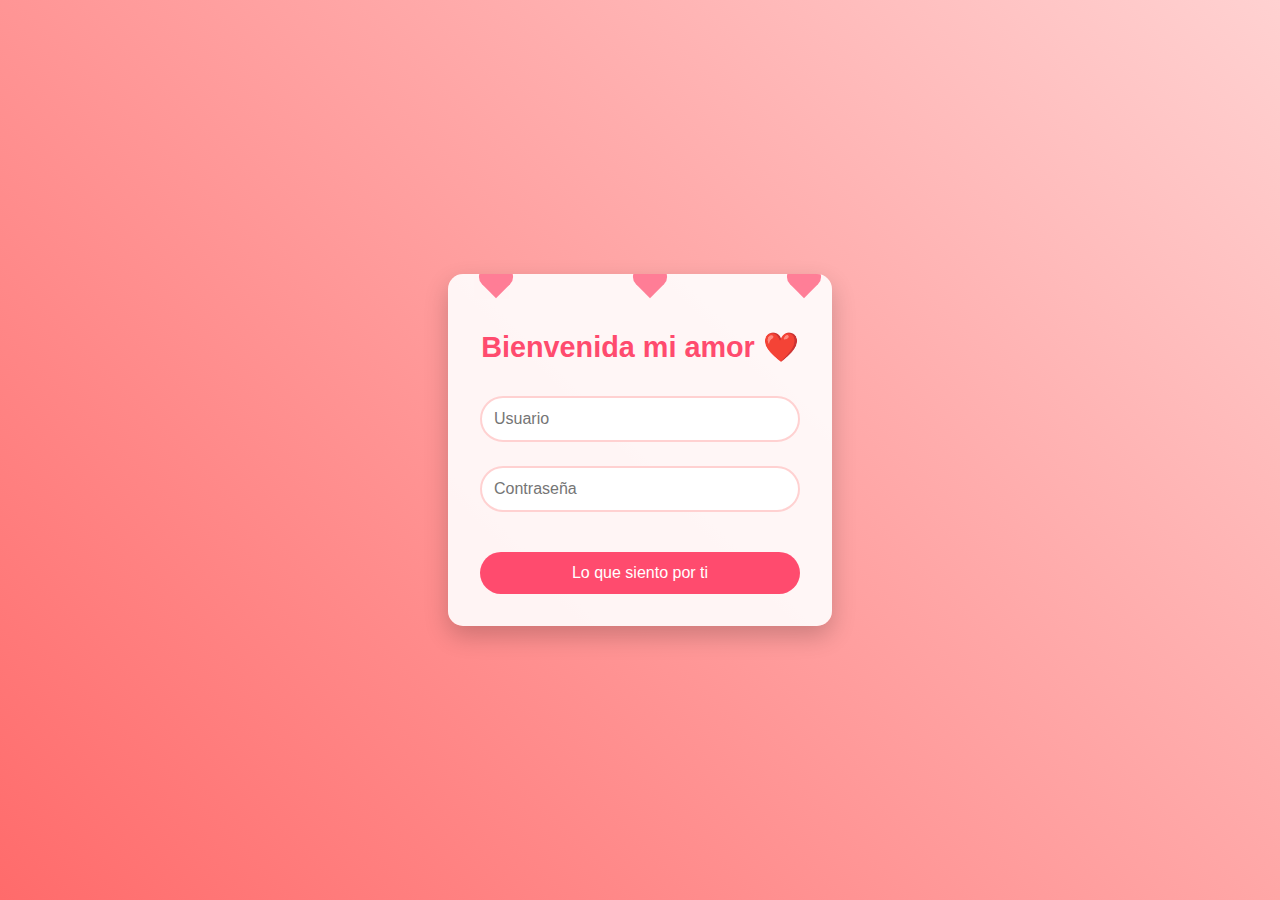
<file: index.html>
<!DOCTYPE html>
<html lang="es">
<head>
    <meta charset="UTF-8">
    <meta name="viewport" content="width=device-width, initial-scale=1.0">
    <title>Nuestro Amor ❤️</title>
    <link rel="stylesheet" href="inicio.css">
</head>
<body>
    <div class="login-container">
        <div class="love-card">
            <h2>Bienvenida mi amor ❤️</h2>
            <form id="loginForm">
                <div class="input-group">
                    <input type="text" id="username" placeholder="Usuario" required>
                </div>
                <div class="input-group">
                    <input type="password" id="password" placeholder="Contraseña" required>
                </div>
                <button type="submit">Lo que siento por ti</button>
            </form>
            <div class="hearts">
                <div class="heart"></div>
                <div class="heart"></div>
                <div class="heart"></div>
            </div>
        </div>
    </div>
    <script src="js/code.js"></script>
</body>
</html>
</file>
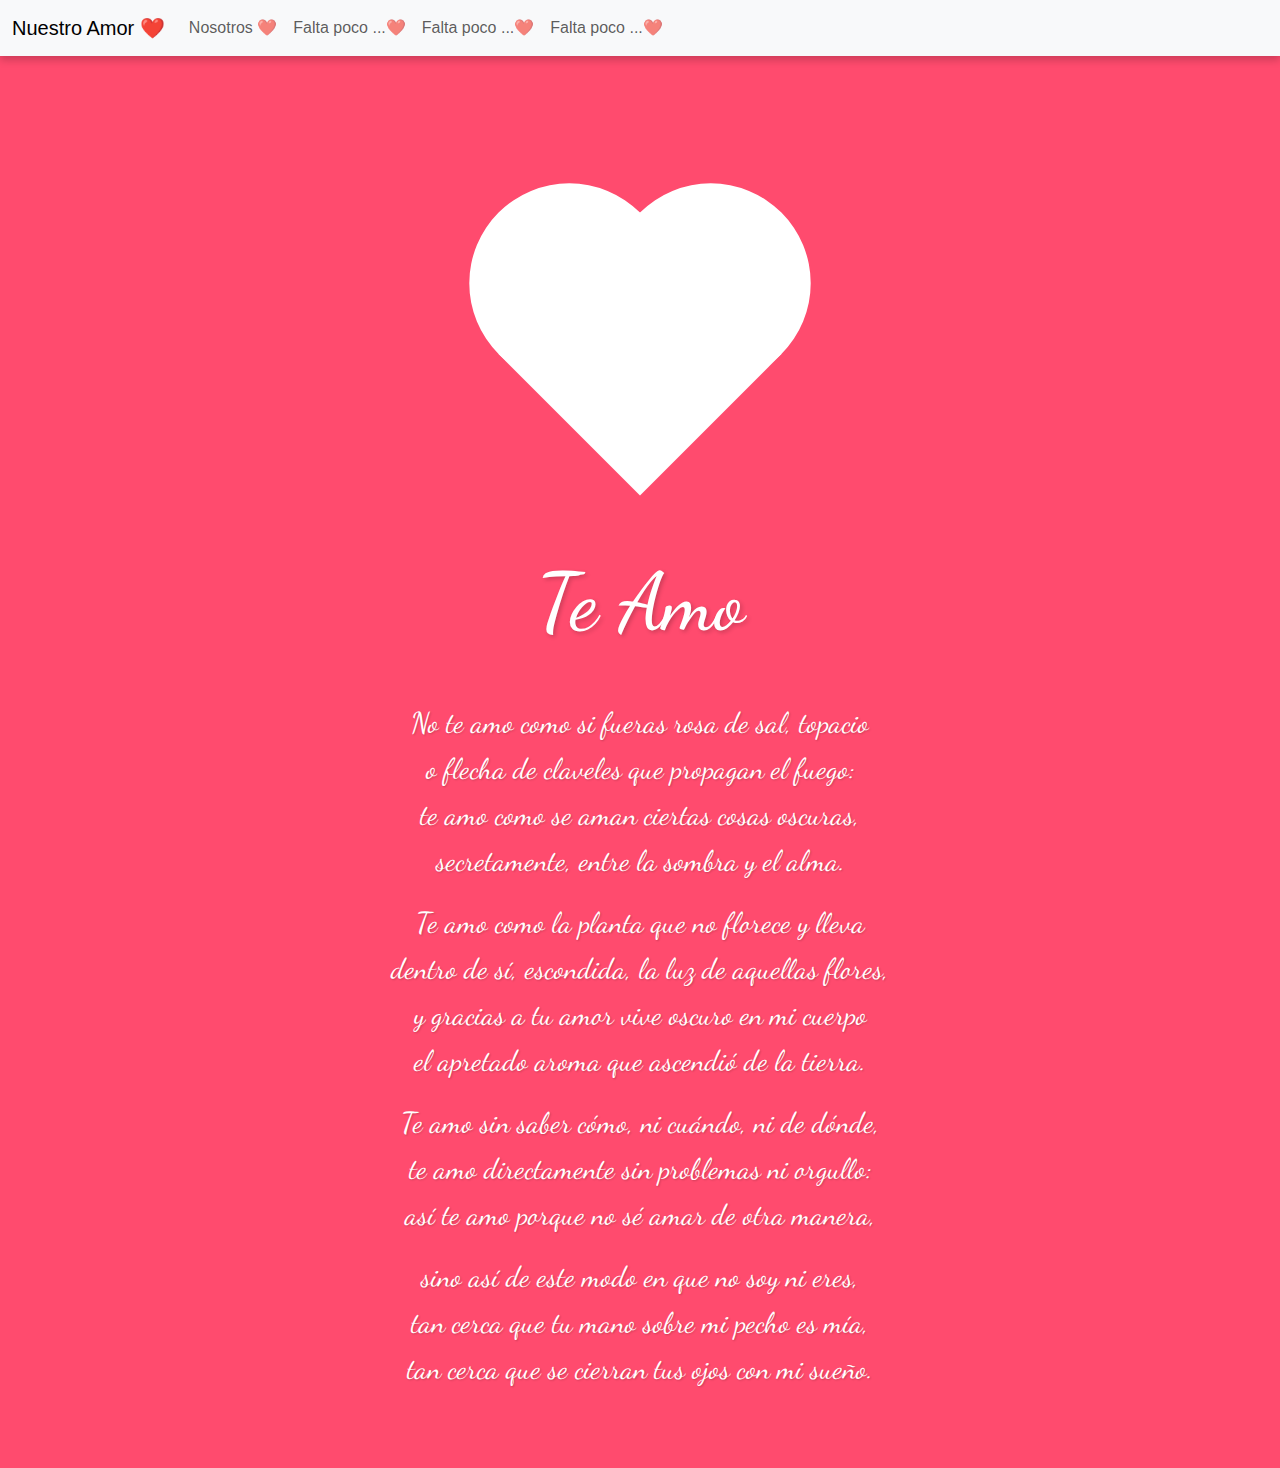
<file: home.html>
<!DOCTYPE html>
<html lang="es">
<head>
    <meta charset="UTF-8">
    <meta name="viewport" content="width=device-width, initial-scale=1.0">
    <title>Home - Nuestro Amor ❤️</title>
    <link href="https://cdn.jsdelivr.net/npm/bootstrap@5.3.0/dist/css/bootstrap.min.css" rel="stylesheet">
    <link rel="stylesheet" href="html/css/home.css">
    <link rel="stylesheet" href="html/css/heart.css"> <!-- Incluyendo heart.css -->
    <link href="https://fonts.googleapis.com/css2?family=Dancing+Script&display=swap" rel="stylesheet">
</head>
<body>
    <header>
        <nav class="navbar navbar-expand-lg navbar-light bg-light">
            <div class="container-fluid">
                <a class="navbar-brand" href="home.html" style="font-family: Arial, sans-serif;">Nuestro Amor ❤️</a>
                <button class="navbar-toggler" type="button" data-bs-toggle="collapse" data-bs-target="#navbarNav" aria-controls="navbarNav" aria-expanded="false" aria-label="Toggle navigation">
                    <span class="navbar-toggler-icon"></span>
                </button>
                <div class="collapse navbar-collapse" id="navbarNav">
                    <ul class="navbar-nav">
                        <li class="nav-item">
                            <a class="nav-link" href="nosotros.html">Nosotros ❤️</a>
                        </li>
                        <li class="nav-item">
                            <a class="nav-link" href="prox1.html">Falta poco ...❤️</a>
                        </li>
                        <li class="nav-item">
                            <a class="nav-link" href="prox2.html">Falta poco ...❤️</a>
                        </li>
                        <li class="nav-item">
                            <a class="nav-link" href="prox3.html">Falta poco ...❤️</a>
                        </li>
                    </ul>
                </div>
            </div>
        </nav>
    </header>
    <main>
        <!-- Aquí comienza el contenido del corazón -->
        <div class="container">
            <div class="heart"></div>
            <div class="message">
                <h1 style="font-family: 'Dancing Script', cursive;">Te Amo</h1> <!-- Título con Dancing Script -->
                <div class="poem-space">
                    <p>No te amo como si fueras rosa de sal, topacio<br>
                    o flecha de claveles que propagan el fuego:<br>
                    te amo como se aman ciertas cosas oscuras,<br>
                    secretamente, entre la sombra y el alma.</p>
                    
                    <p>Te amo como la planta que no florece y lleva<br>
                    dentro de sí, escondida, la luz de aquellas flores,<br>
                    y gracias a tu amor vive oscuro en mi cuerpo<br>
                    el apretado aroma que ascendió de la tierra.</p>
                    
                    <p>Te amo sin saber cómo, ni cuándo, ni de dónde,<br>
                    te amo directamente sin problemas ni orgullo:<br>
                    así te amo porque no sé amar de otra manera,</p>
                    
                    <p>sino así de este modo en que no soy ni eres,<br>
                    tan cerca que tu mano sobre mi pecho es mía,<br>
                    tan cerca que se cierran tus ojos con mi sueño.</p>
                </div>
            </div>
        </div>
        <!-- Fin del contenido del corazón -->
    </main>
    <script src="https://cdn.jsdelivr.net/npm/bootstrap@5.3.0/dist/js/bootstrap.bundle.min.js"></script>
</body>
</html>
</file>
<file: inicio.css>
/* Estilos generales */
body {
    margin: 0;
    padding: 0;
    min-height: 100vh;
    display: flex;
    justify-content: center;
    align-items: center;
    background: linear-gradient(45deg, #ff6b6b, #ffd1d1);
    font-family: Arial, sans-serif;
}

/* Contenedor principal */
.login-container {
    perspective: 1000px;
    position: relative;
}

/* Tarjeta de login */
.love-card {
    background: rgba(255, 255, 255, 0.9);
    padding: 2rem;
    border-radius: 15px;
    box-shadow: 0 10px 25px rgba(0, 0, 0, 0.2);
    width: 320px;
    text-align: center;
    transform-style: preserve-3d;
    transition: transform 0.5s;
    position: relative;
    overflow: hidden;
}

.love-card:hover {
    transform: translateY(-5px);
}

/* Título */
h2 {
    color: #ff4b6e;
    margin-bottom: 2rem;
    font-size: 1.8rem;
}

/* Grupo de inputs */
.input-group {
    margin-bottom: 1.5rem;
}

/* Estilos de los inputs */
input {
    width: 100%;
    padding: 12px;
    border: 2px solid #ffd1d1;
    border-radius: 25px;
    outline: none;
    transition: border-color 0.3s;
    box-sizing: border-box;
    font-size: 1rem;
}

input:focus {
    border-color: #ff4b6e;
}

/* Botón de submit */
button {
    width: 100%;
    padding: 12px;
    background: #ff4b6e;
    border: none;
    border-radius: 25px;
    color: white;
    font-size: 1rem;
    cursor: pointer;
    transition: transform 0.3s, background 0.3s;
    margin-top: 1rem;
}

button:hover {
    background: #ff365c;
    transform: scale(1.05);
}

/* Contenedor de corazones */
.hearts {
    position: fixed;
    width: 100%;
    height: 100%;
    top: 0;
    left: 0;
    pointer-events: none;
    z-index: 1000;
}

/* Estilos de los corazones */
.heart {
    position: absolute;
    width: 20px;
    height: 20px;
    background: #ff4b6e;
    transform: rotate(45deg);
    animation: float-up 4s infinite linear;
    opacity: 0.7;
}

.heart:before,
.heart:after {
    content: '';
    position: absolute;
    width: 20px;
    height: 20px;
    background: #ff4b6e;
    border-radius: 50%;
}

.heart:before {
    left: -10px;
    top: 0;
}

.heart:after {
    left: 0;
    top: -10px;
}

/* Posicionamiento de los corazones */
.heart:nth-child(1) {
    left: 10%;
    animation-delay: 0s;
}

.heart:nth-child(2) {
    left: 50%;
    animation-delay: 2s;
}

.heart:nth-child(3) {
    left: 90%;
    animation-delay: 4s;
}

/* Animación de los corazones */
@keyframes float-up {
    0% {
        bottom: -20px;
        transform: rotate(45deg) scale(1);
        opacity: 0.7;
    }
    100% {
        bottom: 100%;
        transform: rotate(45deg) scale(0.5);
        opacity: 0;
    }
}

/* Responsive design */
@media (max-width: 480px) {
    .love-card {
        width: 280px;
        padding: 1.5rem;
    }

    h2 {
        font-size: 1.5rem;
    }

    input, button {
        padding: 10px;
    }
}
</file>
<file: html/css/home.css>
/* Estilos generales */
body {
    margin: 0;
    font-family: Arial, sans-serif;
    background: linear-gradient(45deg, #ff6b6b, #ffd1d1);
}

/* Estilos del header */
header {
    position: relative; /* Asegura que el header tenga posición relativa */
    z-index: 10; /* Asegura que esté por encima de otros elementos */
    background-color: rgba(255, 255, 255, 0.9);
    box-shadow: 0 4px 8px rgba(0, 0, 0, 0.2);
    width: 100%; /* Asegura que el header ocupe todo el ancho */
}

/* Contenedor del navbar */
.navbar-container {
    display: flex;
    align-items: center;
    justify-content: space-between; /* Distribuye el espacio entre el logo y el menú */
    padding: 1rem 2rem; /* Espacio interno del contenedor */
    width: 100%; /* Asegura que el contenedor ocupe todo el ancho */
}

/* Estilos del logo */
.logo {
    color: #ff4b6e;
    font-size: 1.8rem;
}

/* Estilos del menú de navegación */
.navbar-menu {
    list-style: none;
    display: flex;
    gap: 1.5rem;
    margin: 0; /* Eliminar márgenes para que ocupe todo el ancho */
    padding: 0; /* Asegurar que no haya padding */
    justify-content: center; /* Centra el menú dentro del contenedor */
    flex-grow: 1; /* Permite que el menú crezca y use el espacio disponible */
}

.navbar-menu li {
    margin: 0;
}

.navbar-menu a {
    text-decoration: none;
    color: #ff4b6e;
    font-size: 1rem;
    transition: color 0.3s;
}

.navbar-menu a:hover {
    color: #ff365c;
}

/* Estilos del contenido principal */
main {
    display: flex;
    justify-content: center;
    align-items: center;
    height: calc(100vh - 60px); /* Ajustar según la altura del navbar */
    text-align: center;
}

.welcome-message h2 {
    color: #ff4b6e;
    margin-bottom: 1rem;
}

.welcome-message p {
    font-size: 1.2rem;
    color: #333;
}

/* Responsive design */
@media (max-width: 480px) {
    .navbar-menu {
        flex-direction: column;
        gap: 0.5rem;
    }

    .welcome-message h2 {
        font-size: 1.5rem;
    }
}
</file>
<file: html/css/heart.css>
/* Estilos generales */
body {
    margin: 0;
    font-family: Arial, sans-serif;
    background: #ff4b6e; /* Fondo del corazón */
    min-height: 100vh; /* Altura mínima para el cuerpo */

}

/* Contenedor del corazón */
.container {
    display: flex;
    flex-direction: column;
    align-items: center;
    justify-content: center;
    min-height: 100vh;
    padding: 20px;
    margin-top: 500px;
}

/* Estilos del corazón */
.heart {
    position: relative;
    width: 200px; 
    height: 200px; 
    transform: rotate(-45deg);
    animation: heartbeat 1.2s infinite;
    margin-bottom: 50px;
    background-color: #fff;
    margin-top: 250px ;
}

.heart::before,
.heart::after {
    content: "";
    position: absolute;
    width: 200px; 
    height: 200px; 
    border-radius: 50%;
    background-color: #fff;
}

.heart::before {
    top: -100px; 
    left: 0;
}

.heart::after {
    left: 100px; 
    top: 0;
}

@keyframes heartbeat {
    0% { transform: rotate(-45deg) scale(1); }
    25% { transform: rotate(-45deg) scale(1.1); }
    50% { transform: rotate(-45deg) scale(1); }
    75% { transform: rotate(-45deg) scale(1.1); }
    100% { transform: rotate(-45deg) scale(1); }
}

/* Estilos del mensaje */
.message {
    text-align: center;
    margin-top: 30px;
    padding: 20px;
    max-width: 600px;
}

h1 {
    font-family: 'Dancing Script', cursive;
    font-size: 5em;
    color: #fff;
    margin-bottom: 30px;
    text-shadow: 2px 2px 4px rgba(0, 0, 0, 0.2);
}

.poem-space {
    font-family: 'Dancing Script', cursive;
    font-size: 1.8em;
    color: #fff;
    line-height: 1.6;
    padding: 20px;
    border-radius: 10px;
    text-shadow: 1px 1px 2px rgba(0, 0, 0, 0.2);
}
</file>
